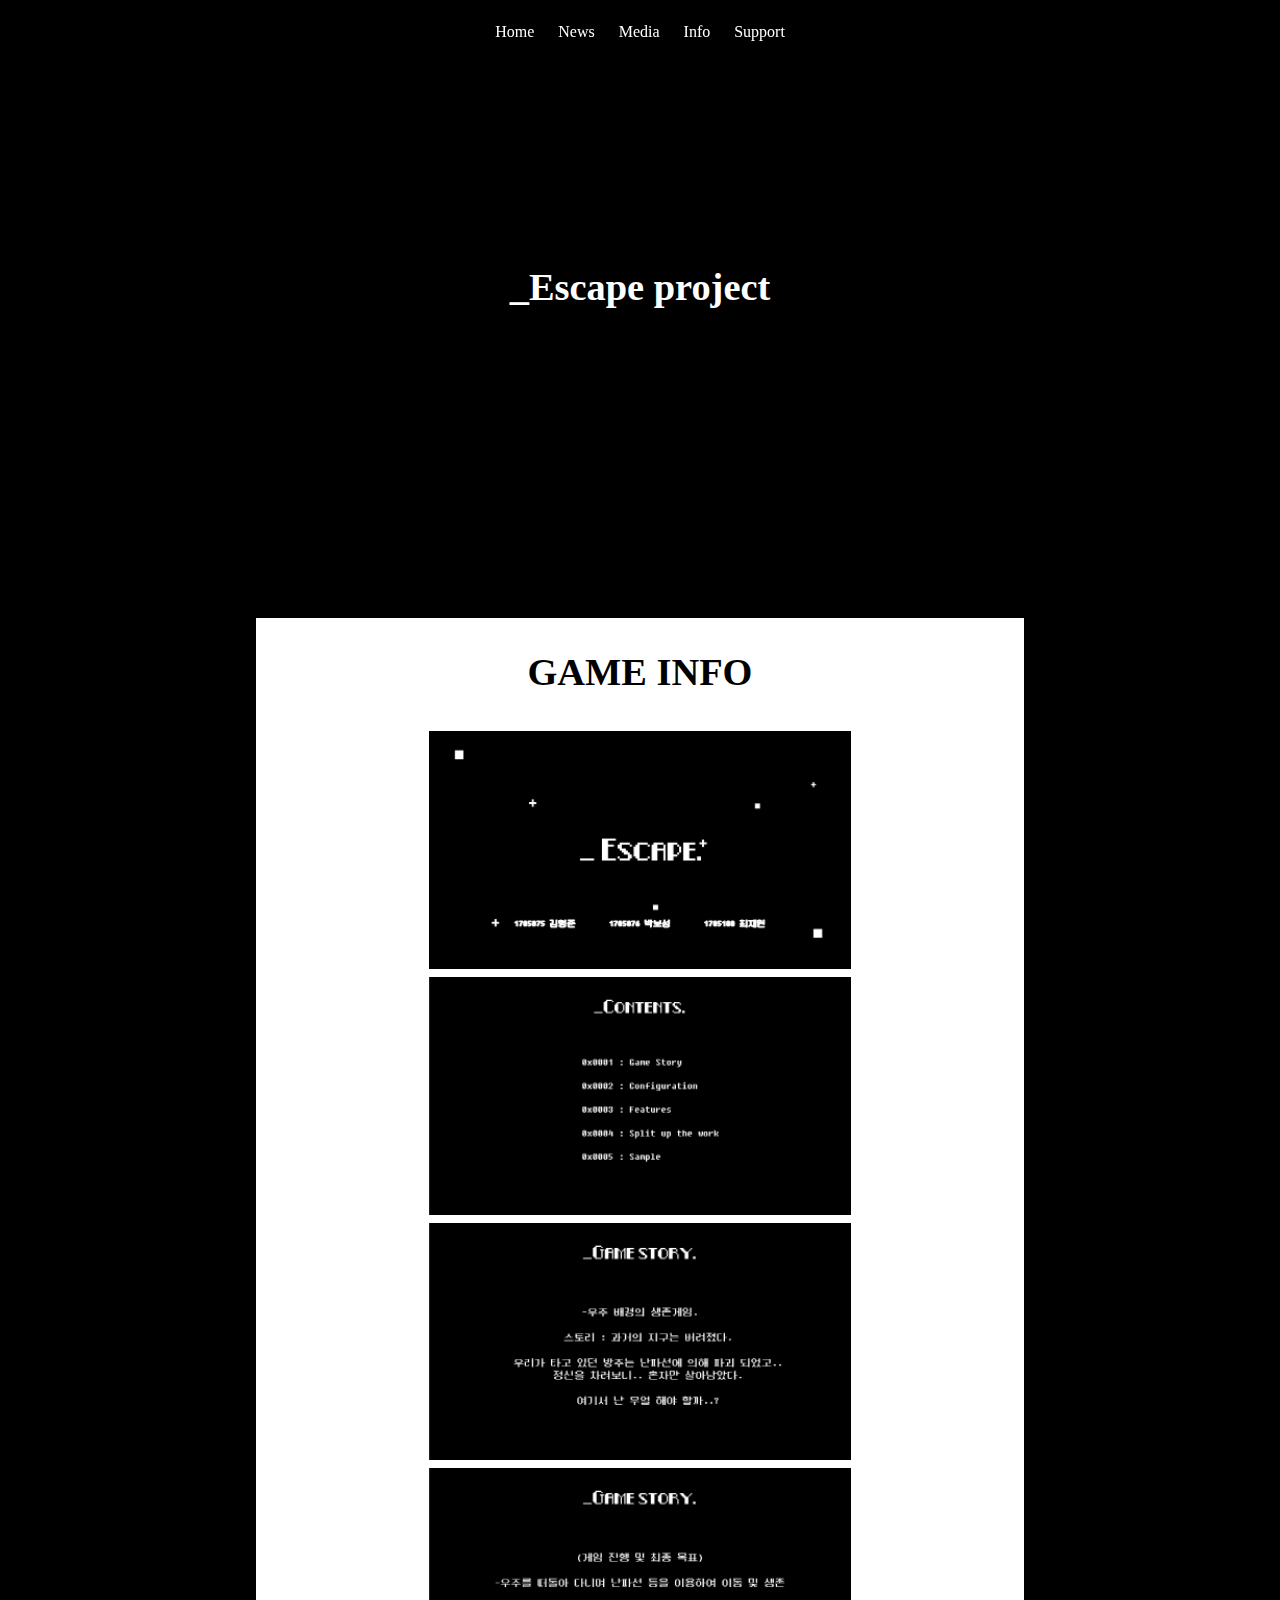
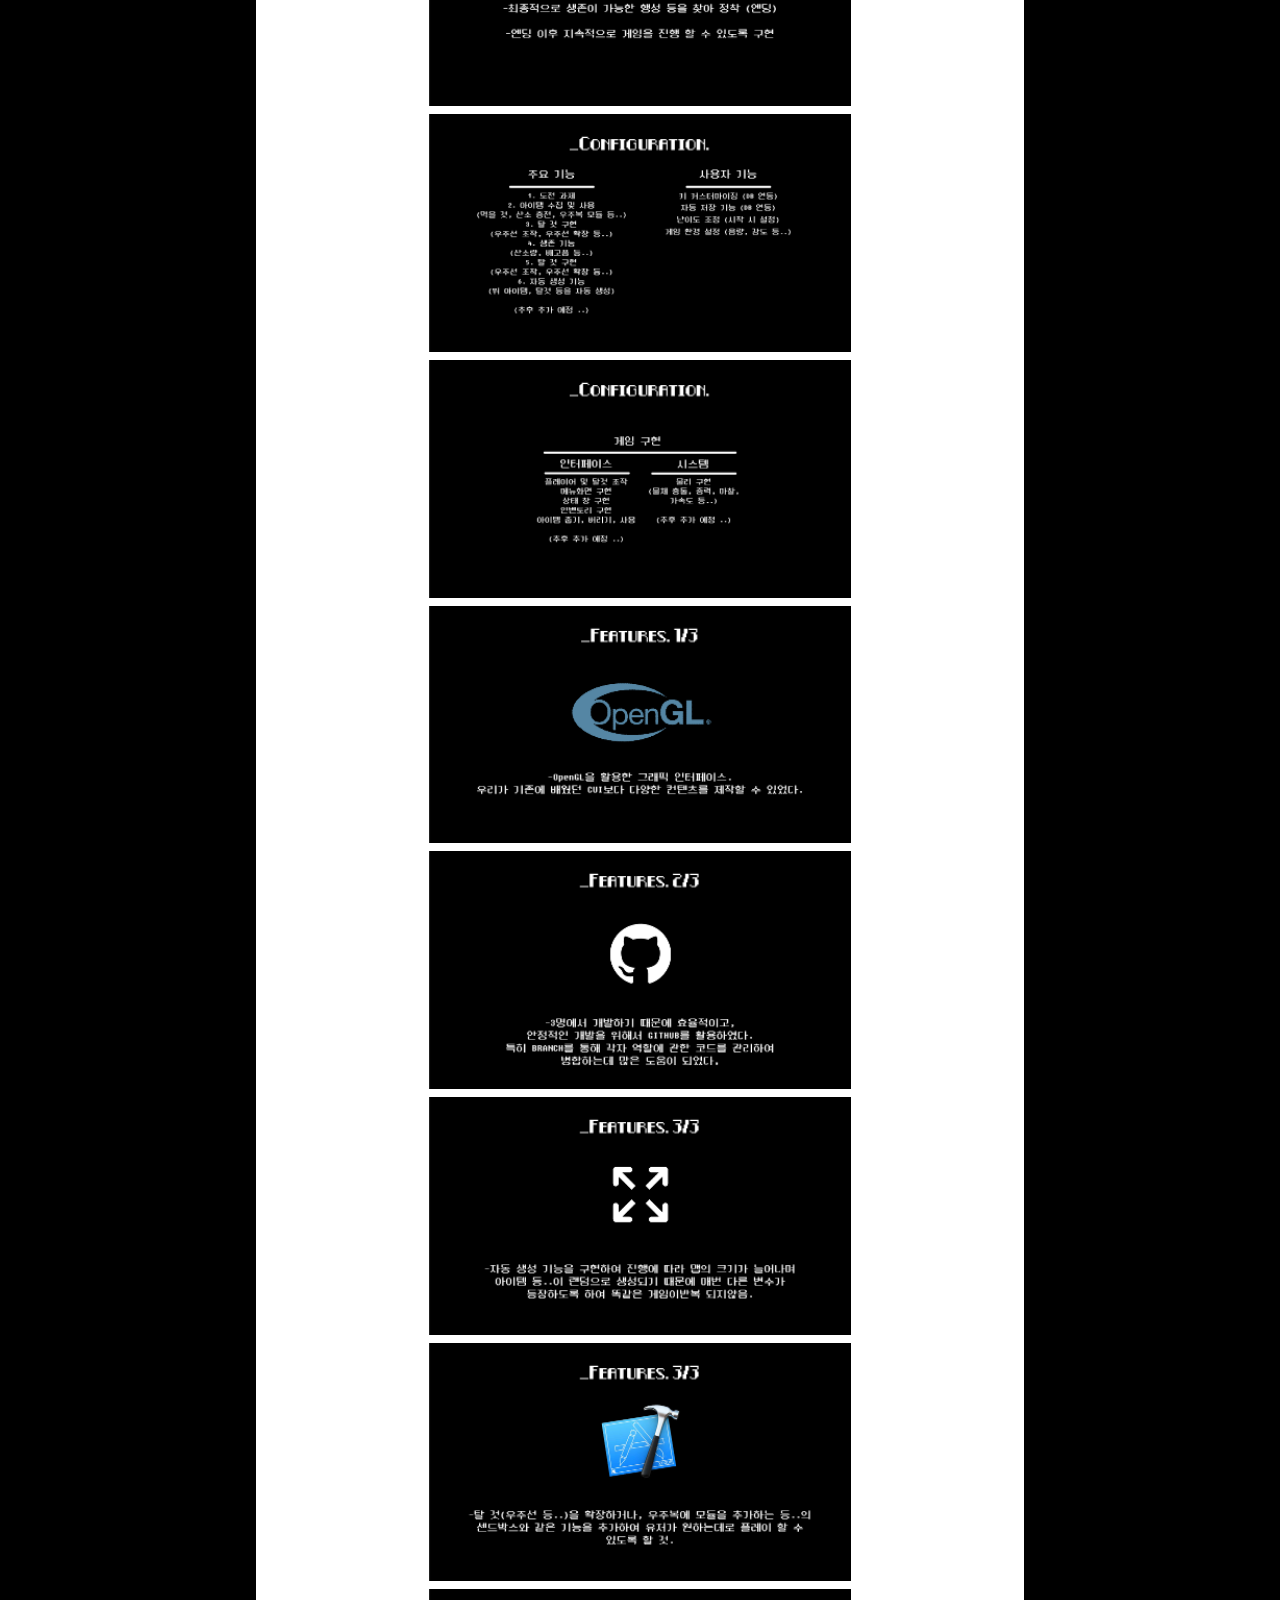
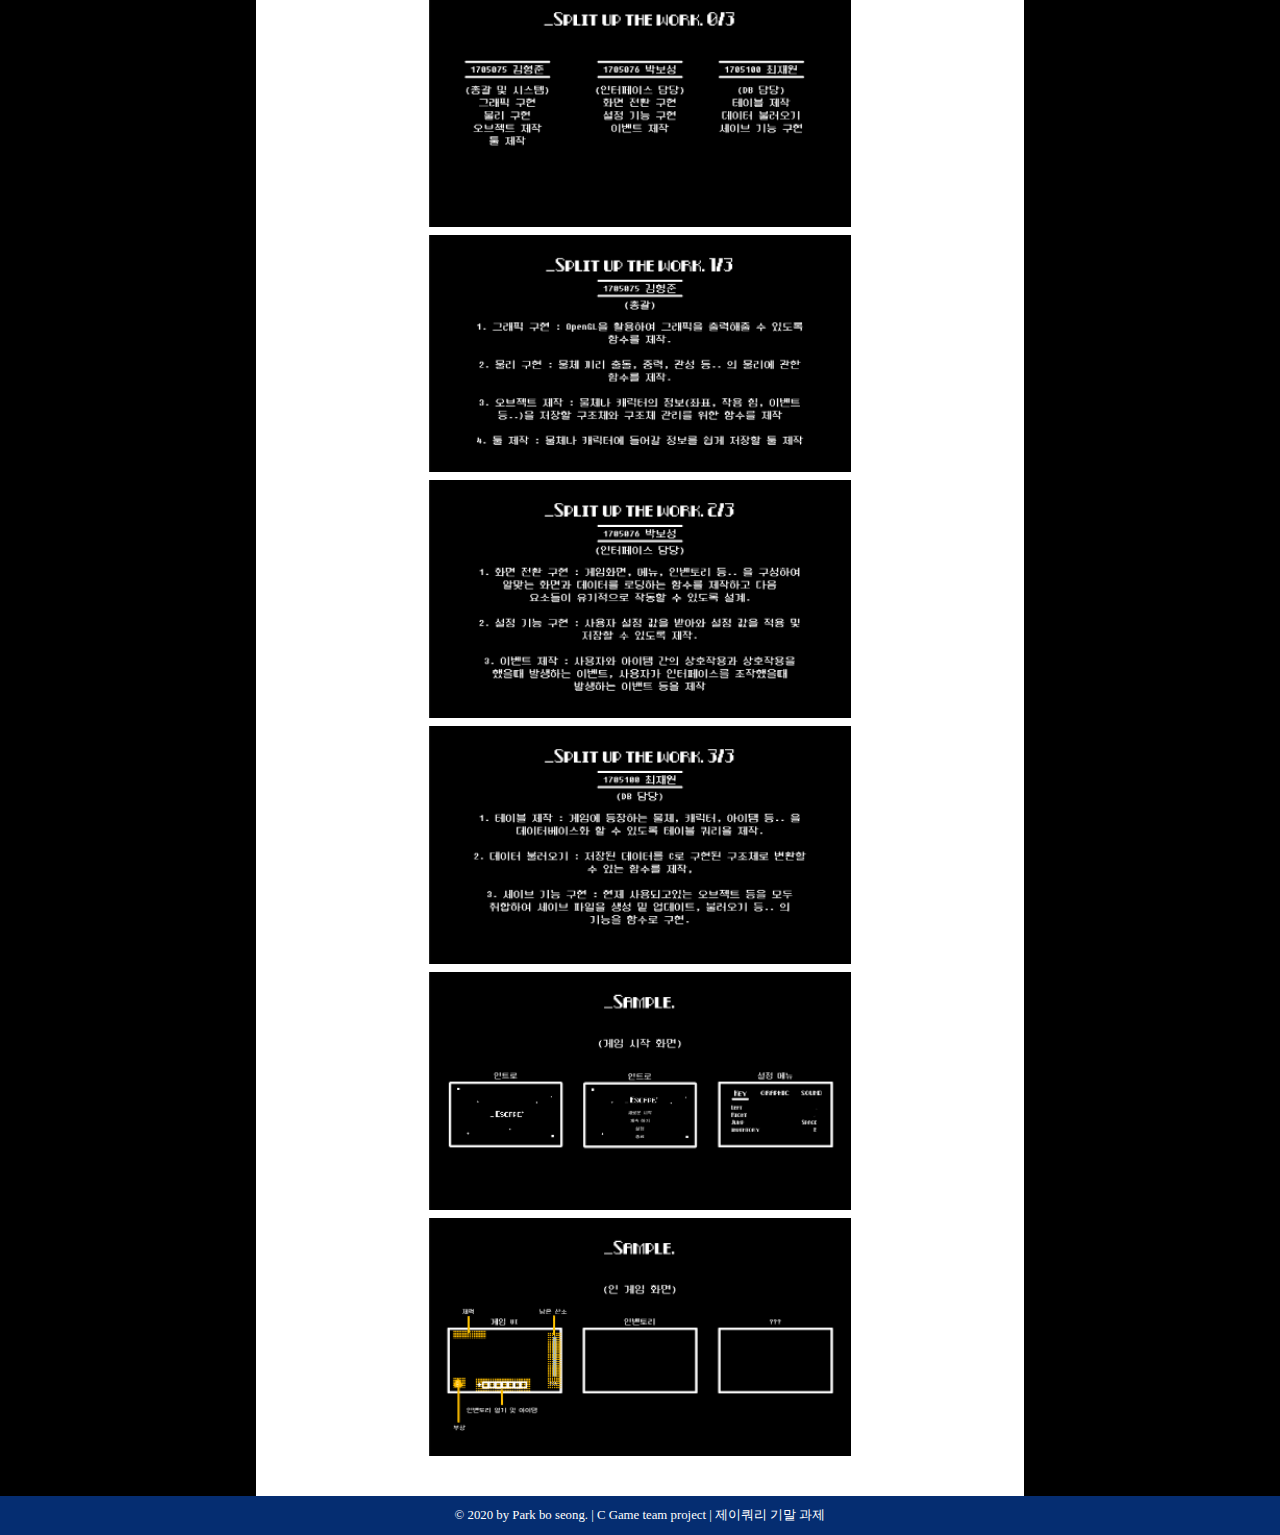
<file: Info.html>
<!DOCTYPE html>
<html lang="ko">
<head>
    
    <meta charset="utf-8" />
    <link rel="stylesheet" href="index.css">
    
    $(window).resize(function() { if($(window).width() >768) { /* do something */ } });
    

    <title> _Escape project Info </title>
    
</head>
    
<body onload="document.body.style.opacity='1'">    
     <script type="text/javascript" src="set_aside.js"></script> 
        
<!-- ---------- ---------- ---------- */
            /* header */
/* ---------- ---------- ---------- -->
    
<header>
  <nav id="navbar-nav">
            <a href="INDEX.html">Home</a>
            <a href="News.html">News</a>
            <a href="Media.html">Media</a>
            <a href="Info.html">Info</a>
            <a href="Support.html">Support</a>
  </nav>
</header>
    
<!-- ---------- ---------- ---------- */
            /* article */
/* ---------- ---------- ---------- -->
    
 <article>
        <br />
        <br />
        <br />
        <br />
        <br />
<h1 style="color:#ffffff;"> _Escape project</h1>
     
     
        
</article>
    
<!-- ---------- ---------- ---------- */
            /* section */
/* ---------- ---------- ---------- -->
    
    <section>
        <div id = "__basic_box__">
                    
            <h1 style="color:black;"> GAME INFO </h1>
        
            <br>
            <img src="img/info/1.png" style="width: 60%; height: auto;" />
            <br>
            <img src="img/info/2.png" style="width: 60%; height: auto;" />
            <br>
            <img src="img/info/3.png" style="width: 60%; height: auto;" />
            <br>
            <img src="img/info/4.png" style="width: 60%; height: auto;" />
            <br>
            <img src="img/info/5.png" style="width: 60%; height: auto;" />
            <br>
            <img src="img/info/6.png" style="width: 60%; height: auto;" />
            <br>
            <img src="img/info/7.png" style="width: 60%; height: auto;" />
            <br>
            <img src="img/info/8.png" style="width: 60%; height: auto;" />
            <br>
            <img src="img/info/9.png" style="width: 60%; height: auto;" />
            <br>
            <img src="img/info/10.png" style="width: 60%; height: auto;" />
            <br>
            <img src="img/info/11.png" style="width: 60%; height: auto;" />
            <br>
            <img src="img/info/12.png" style="width: 60%; height: auto;" />
            <br>
            <img src="img/info/13.png" style="width: 60%; height: auto;" />
            <br>
            <img src="img/info/14.png" style="width: 60%; height: auto;" />
            <br>
            <img src="img/info/15.png" style="width: 60%; height: auto;" />
            <br>
            <img src="img/info/16.png" style="width: 60%; height: auto;" />
            
        </div>
        
    </section>
    

    
    
<!-- ---------- ---------- ---------- */
            /* footer */
/* ---------- ---------- ---------- -->
 <footer>     
© 2020 by Park bo seong. |  C Game team project  | 제이쿼리 기말 과제
</footer>


</body>
</html>
</file>
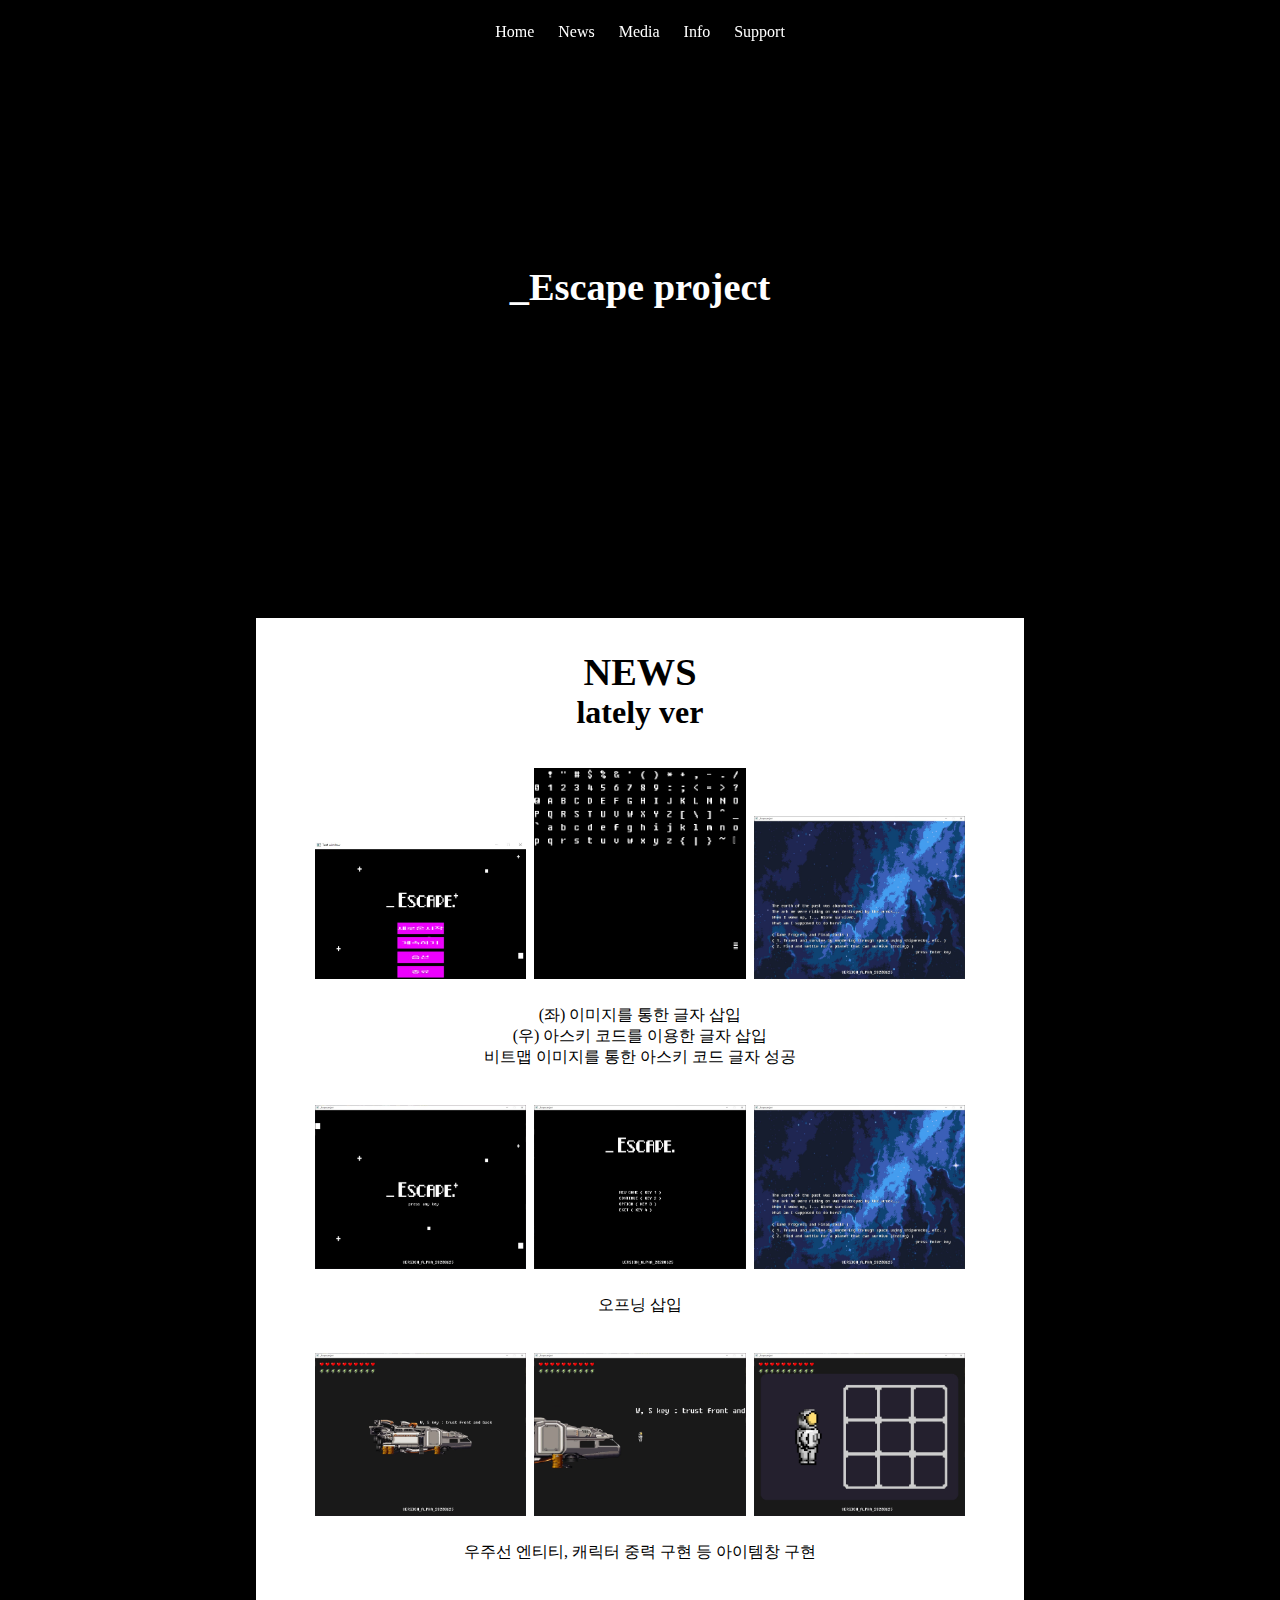
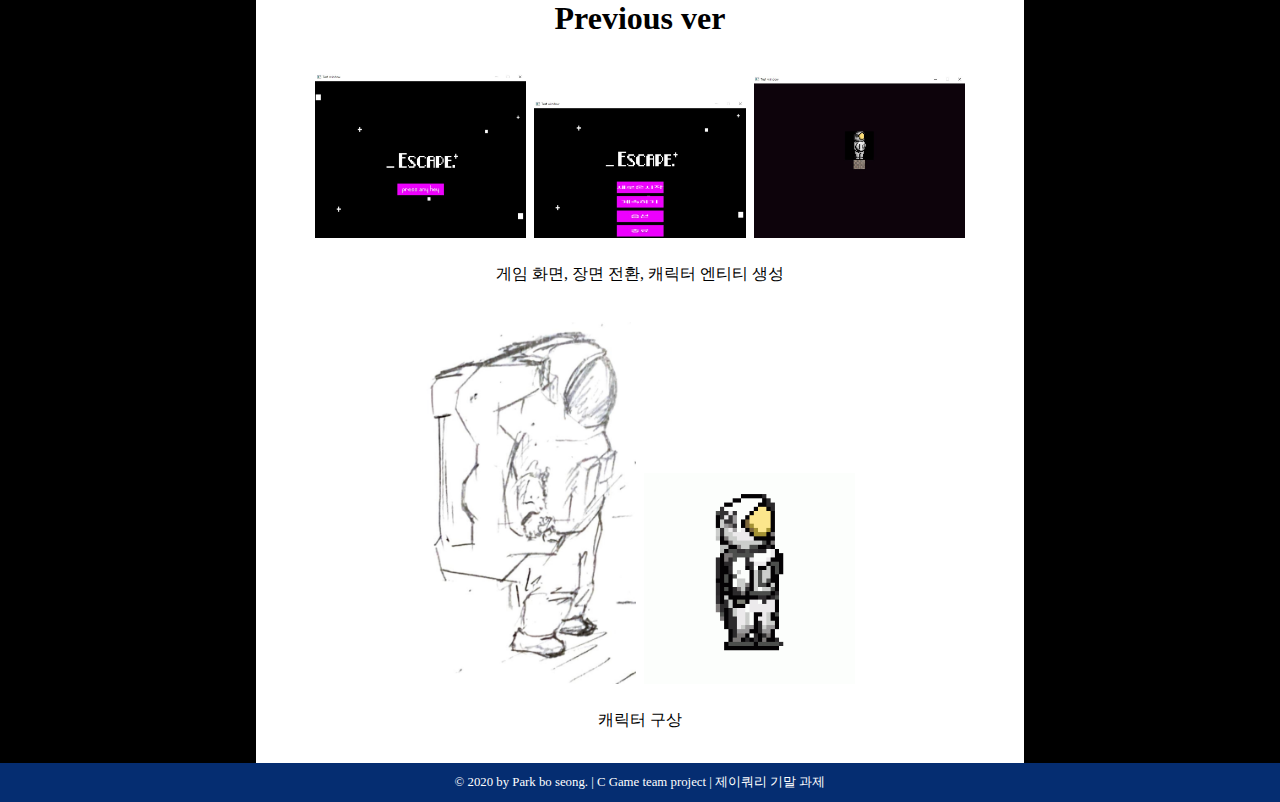
<file: News.html>
<!DOCTYPE html>
<html lang="ko">
<head>
    
    <meta charset="utf-8" />
    <link rel="stylesheet" href="index.css">
    
    $(window).resize(function() { if($(window).width() >768) { /* do something */ } });
    

    <title> _Escape project News</title>
    
</head>
    
<body onload="document.body.style.opacity='1'">     
     <script type="text/javascript" src="set_aside.js"></script> 
        
<!-- ---------- ---------- ---------- */
            /* header */
/* ---------- ---------- ---------- -->
    
<header>
  <nav id="navbar-nav">
            <a href="INDEX.html">Home</a>
            <a href="News.html">News</a>
            <a href="Media.html">Media</a>
            <a href="Info.html">Info</a>
            <a href="Support.html">Support</a>
  </nav>
</header>
    
<!-- ---------- ---------- ---------- */
            /* article */
/* ---------- ---------- ---------- -->
    
 <article>
        <br />
        <br />
        <br />
        <br />
        <br />
<h1 style="color:#ffffff;"> _Escape project</h1>
     
     
        
</article>
    
<!-- ---------- ---------- ---------- */
            /* section */
/* ---------- ---------- ---------- -->
    
    <section>
        <div id = "__basic_box__">
        
            <h1 style="color:black;"> NEWS </h1>
            
            <h4>lately ver</h4>
            
            <br>
            <img src="img/gameplay/Previous ver/2.jpg" style="width: 30%; height: auto;" />
            <img src="img/gameplay/lately ver/ExportedFont.bmp" style="width: 30%; height: auto;" />
            <img src="img/gameplay/lately ver/3.jpg" style="width: 30%; height: auto;" />
            <p> <br>
                (좌) 이미지를 통한 글자 삽입<br>
                (우) 아스키 코드를 이용한 글자 삽입
                <br>
                비트맵 이미지를 통한 아스키 코드 글자 성공
            </p>
            
            <br>
            <img src="img/gameplay/lately ver/1.jpg" style="width: 30%; height: auto;" />
       
            <img src="img/gameplay/lately ver/2.jpg" style="width: 30%; height: auto;" />
      
            <img src="img/gameplay/lately ver/3.jpg" style="width: 30%; height: auto;" />
            
            <p> <br>
                오프닝 삽입
            </p><br>
         
            <img src="img/gameplay/lately ver/4.jpg" style="width: 30%; height: auto;" />
        
            <img src="img/gameplay/lately ver/5.jpg" style="width: 30%; height: auto;" />
          
            <img src="img/gameplay/lately ver/6.jpg" style="width: 30%; height: auto;" />
            
            <p> <br>
                우주선 엔티티, 캐릭터 중력 구현 등 아이템창 구현
            </p><br>
            <h4> Previous ver </h4>
            <br>
            
            <img src="img/gameplay/Previous ver/1.jpg" style="width: 30%; height: auto;" />
          
            <img src="img/gameplay/Previous ver/2.jpg" style="width: 30%; height: auto;" />
         
            <img src="img/gameplay/Previous ver/3.jpg" style="width: 30%; height: auto;" />
            
             <p> <br>
                게임 화면, 장면 전환, 캐릭터 엔티티 생성
            </p><br>
            
            <img src="img/prototype drawing.jpg" style="width: 30%; height: auto;" />
            <img src="img/Player_sample_rush.GIF" style="width: 30%; height: auto;" />
            
            <p> <br>
                캐릭터 구상
            </p>

        </div>
        
        
    </section>
    

    
    
<!-- ---------- ---------- ---------- */
            /* footer */
/* ---------- ---------- ---------- -->
 <footer>     
© 2020 by Park bo seong. |  C Game team project  | 제이쿼리 기말 과제
</footer>


</body>
</html>
</file>
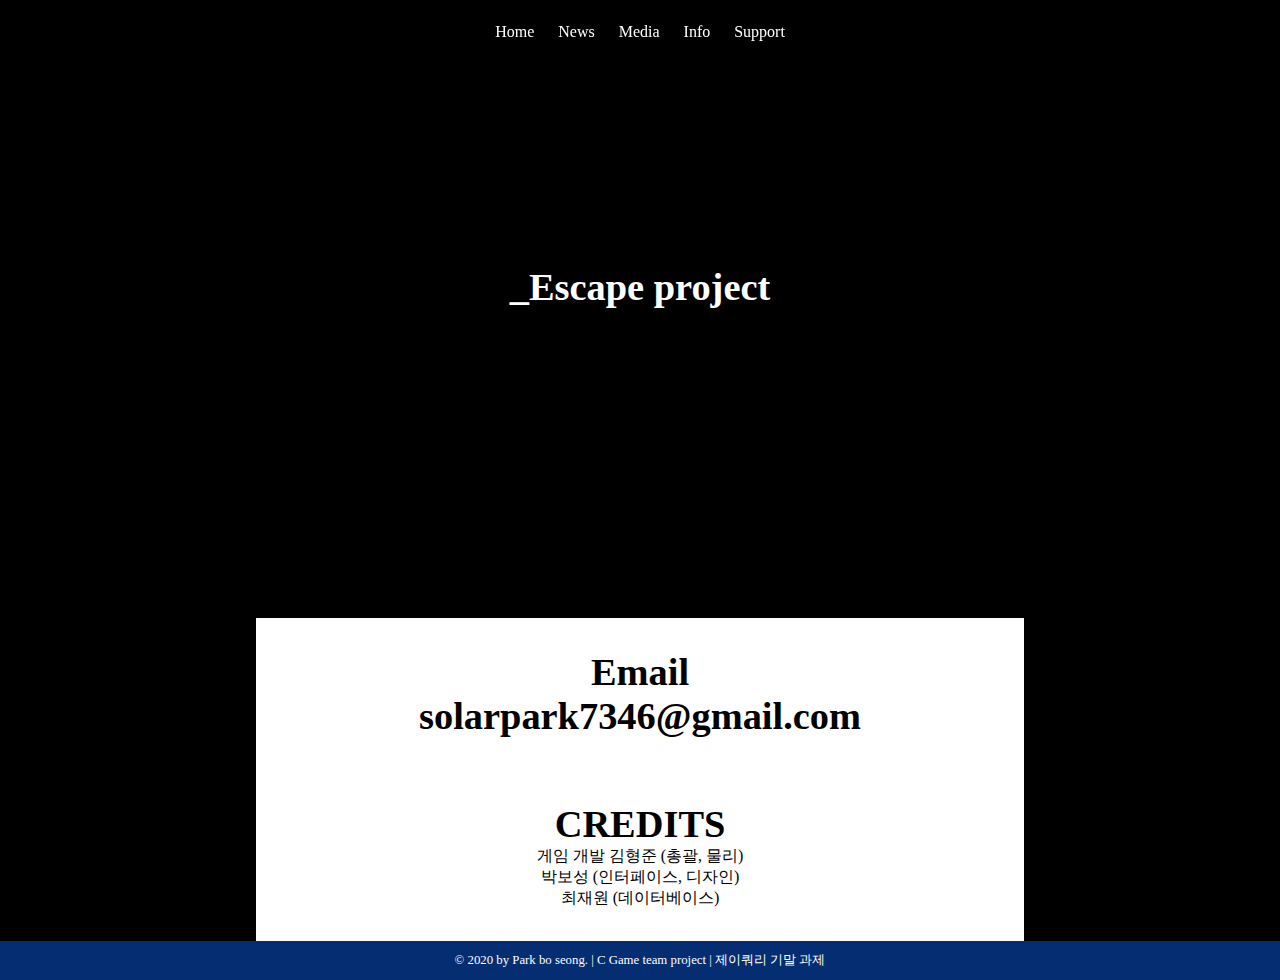
<file: Support.html>
<!DOCTYPE html>
<html lang="ko">
<head>
    
    <meta charset="utf-8" />
    <link rel="stylesheet" href="index.css">
    
    $(window).resize(function() { if($(window).width() >768) { /* do something */ } });
    

    <title> _Escape project Support </title>
    
</head>
    
<body onload="document.body.style.opacity='1'">    
  
     <script type="text/javascript" src="set_aside.js"></script> 
        
<!-- ---------- ---------- ---------- */
            /* header */
/* ---------- ---------- ---------- -->
    
<header>
  <nav id="navbar-nav">
            <a href="INDEX.html">Home</a>
            <a href="News.html">News</a>
            <a href="Media.html">Media</a>
            <a href="Info.html">Info</a>
      <a href="Support.html">Support</a>
  </nav>
</header>
    
<!-- ---------- ---------- ---------- */
            /* article */
/* ---------- ---------- ---------- -->
    
 <article>
        <br />
        <br />
        <br />
        <br />
        <br />
<h1 style="color:#ffffff;"> _Escape project</h1>
     
     
        
</article>
    
<!-- ---------- ---------- ---------- */
            /* section */
/* ---------- ---------- ---------- -->
    
    <section>
        <div id = "__basic_box__">
        
            <h1 style="color:black;"> Email </h1>
            <h4 style="font-size: 3vw"> solarpark7346@gmail.com </h4>
        </div>
        
        <div id = "__basic_box__">
        
            <h1 style="color:black;"> CREDITS </h1>
            
            <p> 게임 개발
                김형준 (총괄, 물리)<br>
                박보성 (인터페이스, 디자인)<br>
                최재원 (데이터베이스)<br>
            </p>
            
        
        </div>
        
    </section>
    

    
    
<!-- ---------- ---------- ---------- */
            /* footer */
/* ---------- ---------- ---------- -->
 <footer>     
© 2020 by Park bo seong. |  C Game team project  | 제이쿼리 기말 과제
</footer>


</body>
</html>
</file>
<file: index.css>
/* --------- ****************** --------- */

*{
    font-style: #ffffff;
    box-sizing: border-box;
    justify-content: center;
    margin: 0;
    
    
}

p{
  font-size : 50%  
}

h1{
  font-size : 3vw
}

img {
width: 100%; 
    height: auto;
}

li{
    font-size: 1rem;
    padding: 0.5rem;
    justify-content: center;
}

ul{
    padding: 0px;
}

.top{
    color: white;
}

body { background: #000000;
 opacity:0;
 transition: opacity 2s;}

body, html { height: 100%; }

a { text-decoration: none; color: white; }
a:visited { text-decoration: none; }
a:hover { text-decoration: none; color: rgba( 255, 255, 255, 0.5); }
a:focus { text-decoration: none; }
a:hover, a:active { text-decoration: none; }

li{ list-style: none; 
padding-left: 0px;}

img { max-width: 100%; height: auto; }

/* --------- ****************** --------- */

/* --------- header --------- */

header {
  position: fixed;
  top: 0;
  left: 0;
  right: 0;
  height: 1%;
  padding: 2rem;
  color: white;
  display: flex;
  text-align: none
  justify-content: space-between;
  align-items: center;
  word-spacing: 20px;
  background-color: rgba(0, 0, 0, 0.5);
 
}

/* --------- article --------- */

article {
  margin: 0 auto;
  height: 600px;
  padding: 2rem;
  text-align: center;
  font-size: 2.3rem;
}

/* --------- section --------- */

#__basic_box__{
  top: 0;
  left: 0;
  right: 0;
  height: 40%;
  margin-left: 20%;
  margin-right: 20%;
  padding: 2rem;
  text-align: center;
  font-size: 2rem;
  background-color: white;
}

#__Recent_Post__{
  top: 0;
  left: 0;
  right: 0;
  margin: 0 auto;
  padding: 2rem;
  text-align: center;
  font-size: 2rem;
  background-color: white;
}

#__Post_box__ p { 
    padding: 0;
    border:  1px solid #dddddd; }

#__box__{
  top:0;
  display: flex;
  left: 0;
  right: 0;
  margin: 0 auto;
  padding: 2rem;
  text-align: center;
  font-size: 2rem;
}

#__Story__{
  text-align: center;
  background-color:  #1d488e;
  font-style: italic;
  display: flex;
}

#__UpdateLog__{
  text-align: center;
  background-color:  white;
  font-size: 2em;
  padding: 2rem;
  display: flex;
}

#__Download__{
  height: auto;
  text-align: center;
  background-color:  #1d44a5;
  display: flex;
  padding: 0px;
}

#__info__{
    text-align: center;
    background-color: white;
    display: flex;
    padding: 4rem;
    
}
#__menu__{
    margin: 0;
    width: 100%;
    height: 136px;
    text-align: center;
    
}

#__menu_box__{
  margin: 0 auto;
  text-align: center;
}

#__menu_box__ ul li{
    float: left;
    width: 33.33%;
    line-height: 300%;
    font-size: 300%;
    font-weight: bold;
}
#__menu_box__ ul { padding: 0px; }
#__menu_box__ ul li a{ display: block;}
#__menu_box__ ul li a:hover{ background-color: rgba( 255, 255, 255, 0.1 ); }
}

#__left__{
    float: left;
    padding: 0;
    margin-right: 10%;
    font-size: 15px;
}

#__right__{
    float: right;
    text-align: left;
    margin-left: 10%;
}

#__right__ span { font-weight: bold; }


/* --------- menu_box --------- */


#navbar-nav {
            font-size: 100%;
            text-align: center;
            height: 0%;
            line-height: 0%;
            color: black;
        }


/* --------- footer --------- */

footer {

  height: auto;
  padding: 0.7rem;
  color: white;
  text-align: center;
  font-size: 0.8rem;
  margin: 0 auto;
  align-items: center;
  background-color: #052D71;
  display: flex;
}
</file>
